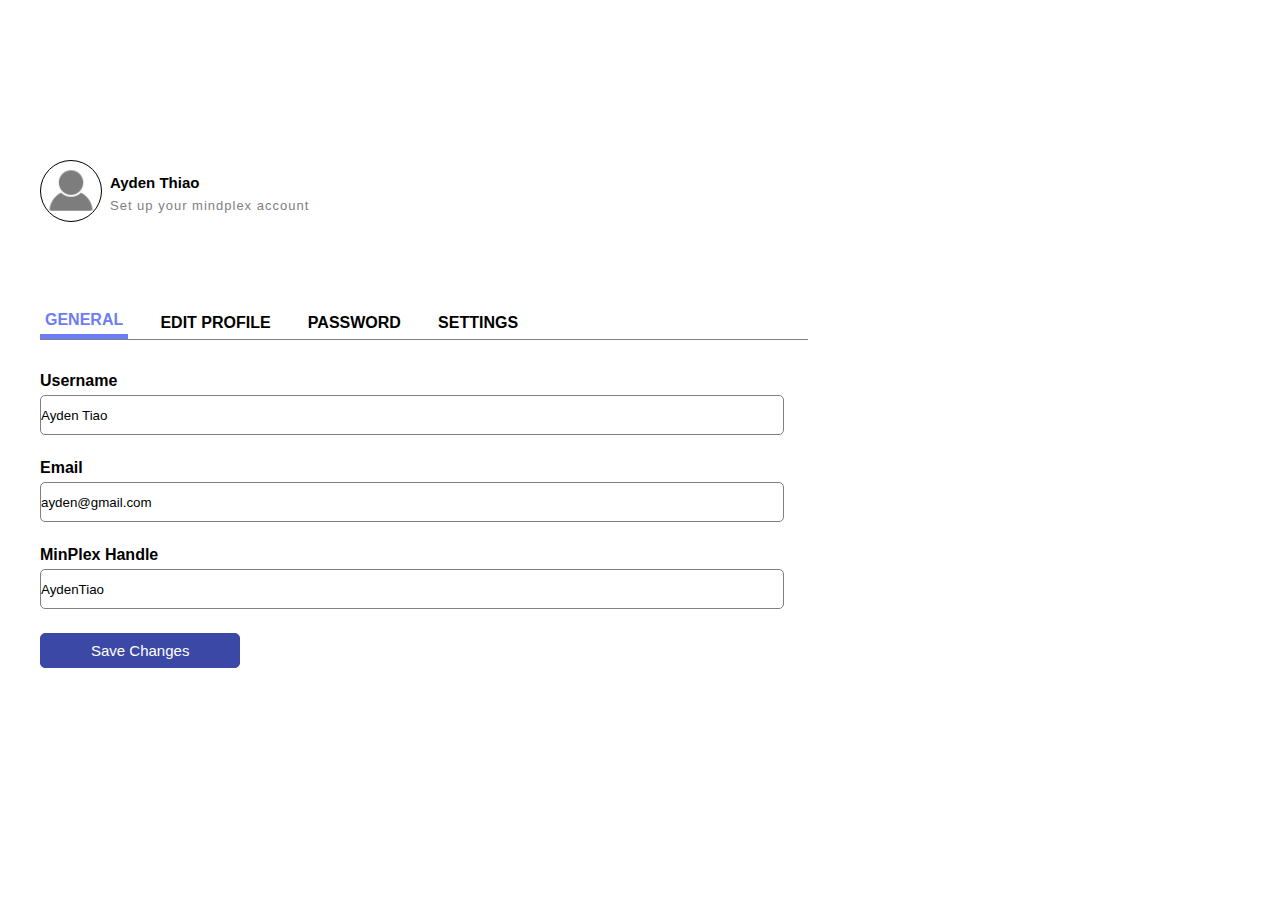
<file: index.html>
<!DOCTYPE html>
<html lang="en">

    <head>
        <meta charset="UTF-8">
        <meta http-equiv="X-UA-Compatible" content="IE=edge">
        <meta name="viewport" content="width=device-width, initial-scale=1.0">
        <link rel="stylesheet" href="assets/general.css">
        <title>Document</title>
    </head>

    <body>
        <!--Profile Section starts here-->
        <div class="profile">
            <div class="profile-img">
                <img src="./assets/profile-img.png" alt="">
            </div>
            <div class="profile-info">
                <h3>Ayden Thiao</h3>
                <p>Set up your mindplex account</p>
            </div>
        </div>

        <!--Profile Section ends here-->
        <!--Profile Edit form starts here-->

        <section class="profile-section">
            <div class="profile-nav">
                <ul class="profile-nav-lists">
                    <a href="./index.html">
                        <li class="profile-nav-lists-list" id="profile-general-nav">General</li>
                    </a>
                    <a href="./edit.html">
                        <li class="profile-nav-lists-list">Edit Profile</li>
                    </a>
                    <a href="./changepassword.html">
                        <li class="profile-nav-lists-list">Password</li>
                    </a>
                    <a href="">
                        <li class="profile-nav-lists-list">Settings</li>
                    </a>
                </ul>
            </div>

            <div class="profile-form">
                <form action="">
                    <div class="profile-input">
                        <label for="profile-name">Username</label>
                        <input type="text" name="" id="profile-name" value="Ayden Tiao">
                    </div>
                    <div class="profile-input">
                        <label for="profile-email">Email</label>
                        <input type="text" name="" id="profile-email" value="ayden@gmail.com">
                    </div>
                    <div class="profile-input">
                        <label for="profile-midplex-handle">MinPlex Handle</label>
                        <input type="text" name="" id="profile-midplex-handle" value="AydenTiao">
                    </div>
                    <button>Save Changes</button>
                </form>
            </div>
        </section>
        <!--Profile edit ends here-->
    </body>

</html>
</file>
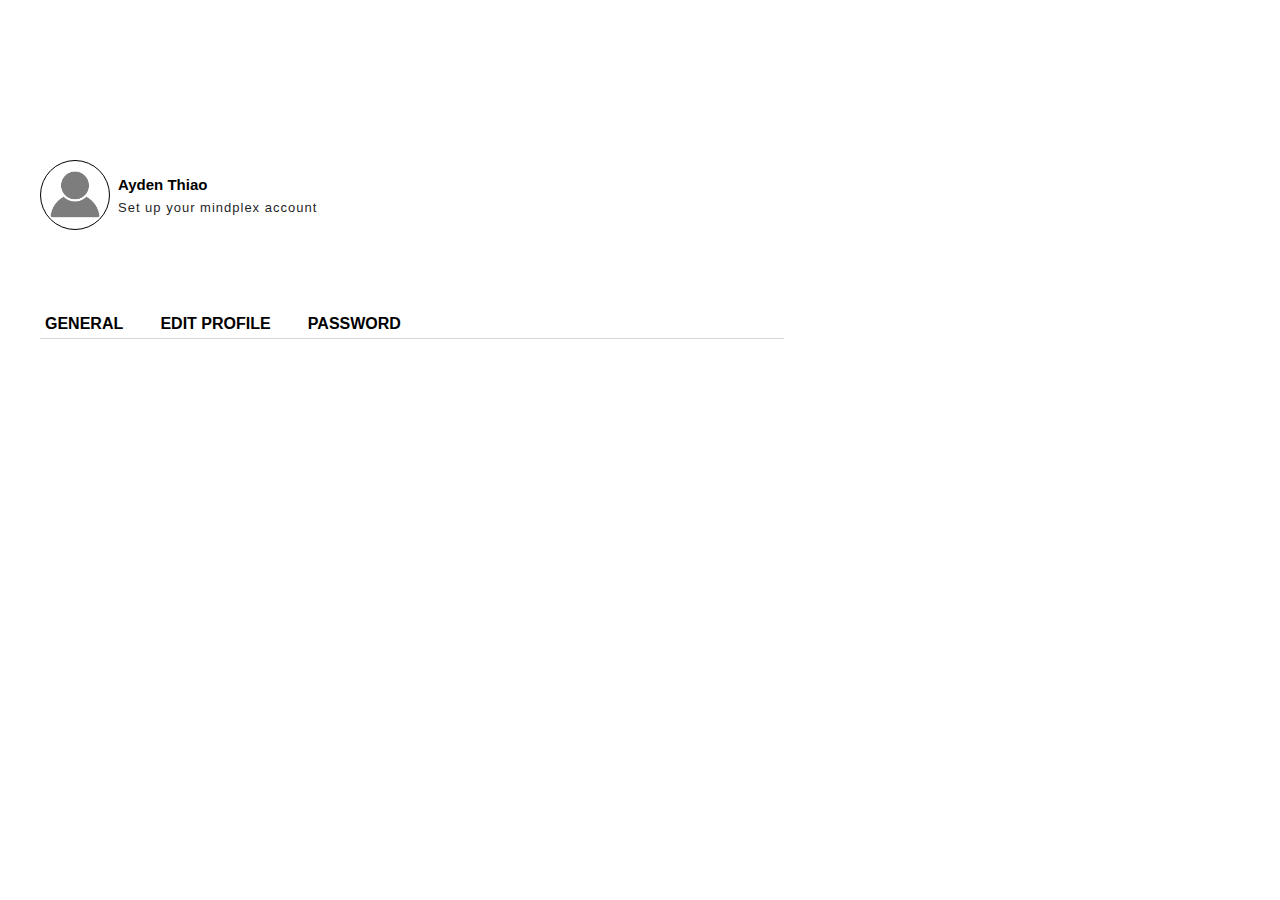
<file: allpages.html>
<!DOCTYPE html>
<html lang="en">

    <head>
        <meta charset="UTF-8">
        <meta http-equiv="X-UA-Compatible" content="IE=edge">
        <meta name="viewport" content="width=device-width, initial-scale=1.0">
        <link rel="stylesheet" href="./allcss.css">
        <title>Document</title>
    </head>

    <body>
        <!--Profile Section starts here-->
        <div class="profile">
            <div class="profile-img">
                <img src="./assets/profile-img.png" alt="">
            </div>
            <div class="profile-info">
                <h3>Ayden Thiao</h3>
                <p>Set up your mindplex account</p>
            </div>
        </div>

        <!--Profile Section ends here-->
        <!--Profile Edit form starts here-->

        <section class="profile-section">
            <div class="profile-nav">
                <ul class="profile-nav-lists">

                    <li class="profile-nav-lists-list" data-tab-target="#general">General</li>


                    <li class="profile-nav-lists-list" data-tab-target="#edit-profile">Edit Profile</li>


                    <li class="profile-nav-lists-list" data-tab-target="#change-password">Password</li>

                    <!-- <a href="">
                        <li class="profile-nav-lists-list">Settings</li>
                    </a> -->
                </ul>
            </div>

            <div data-tab-content class="profile-form" id="general">
                <form action="">
                    <div class="profile-input">
                        <label for="profile-name">Username</label>
                        <input type="text" name="" id="profile-name" value="Ayden Tiao">
                    </div>
                    <div class="profile-input">
                        <label for="profile-email">Email</label>
                        <input type="text" name="" id="profile-email" value="ayden@gmail.com">
                    </div>
                    <div class="profile-input">
                        <label for="profile-midplex-handle">MinPlex Handle</label>
                        <input type="text" name="" id="profile-midplex-handle" value="AydenTiao">
                    </div>
                    <button>Save Changes</button>
                </form>
            </div>



            <div data-tab-content class="edit-profile" id="edit-profile">
                <div class="change-picture">
                    <div class="profile-picture">
                        <img src="assets/profile-img.png" alt="Profile image">
                    </div>
                    <div class="change-form">
                        <form action="">
                            <div class="choose-file-input">
                                <input type="file" name="" id="choose-img">
                                <label for="choose-img">JPG, GIF OR PNG Max size of 800K</label>
                            </div>
                            <button>Upload</button>
                        </form>
                    </div>
                </div>

                <div class="change-info">
                    <form action="">
                        <div class="change-name-input">
                            <label for="name">Name</label>
                            <input type="text" name="" id="name">
                        </div>

                        <div class="change-biography-textarea">
                            <label for="biography">Biography</label>
                            <textarea name="" id="biography" cols="30"
                                rows="10">If you’re here, you probably know about my situation. I’m going to assume that you already know that for the last almost eight months I’ve been fighting a very public battle that involves topics I didn’t know much about until recently boundaries, consent.</textarea>
                        </div>

                        <div class="change-personal-info">
                            <div class="change-education">
                                <label for="education">Education</label>
                                <select name="" id="education">
                                    <option value="0">PHD in design</option>
                                    <option value="1">AI BSC</option>
                                    <option value="2">BA in Economics</option>
                                </select>
                            </div>
                            <div class="change-age">
                                <label for="age">Age</label>
                                <input type="text" name="" id="age">
                            </div>
                            <div class="change-sex">
                                <label for="sex">Sex</label>
                                <input type="text" name="" id="sex">
                            </div>
                        </div>

                        <div class="change-interest">
                            <label for="interest">Interest</label>
                            <select name="" id="interest">
                                <option value="1">CryptoCurrency</option>
                                <option value="2">Data Science</option>
                                <option value="3">Networking</option>
                            </select>
                        </div>
                        <div class="change-social">
                            <label for="social">Social</label>
                            <input type="text" name="" id="social"
                                placeholder="Enter your social media links here and press Enter">
                        </div>
                        <div class="social-media-buttons">
                            <a href="">
                                <span class="social-media-icons">
                                    <img src="./assets/facebookicon.svg" alt="">
                                </span> Linkedin</a>
                            <a href="">
                                <span class="social-media-icons">
                                    <img src="./assets/facebookicon.svg" alt="">
                                </span>
                                Facebook</a>
                        </div>
                        <Button>Save Changes</Button>

                    </form>
                </div>
            </div>



            <div data-tab-content class="profile-form" id="change-password">
                <form action="">
                    <div class="profile-input">
                        <label for="old-password">Old Password</label>
                        <input type="password" name="" id="old-password" value="123456">
                    </div>
                    <div class="profile-input">
                        <label for="new-password">New Password</label>
                        <input type="password" name="" id="new-password">
                    </div>
                    <button>Save Changes</button>
                </form>
            </div>


        </section>
        <!--Profile edit ends here--
        <script src="./assets/js/allpages.js"></script>


    </body>

</html>
</file>
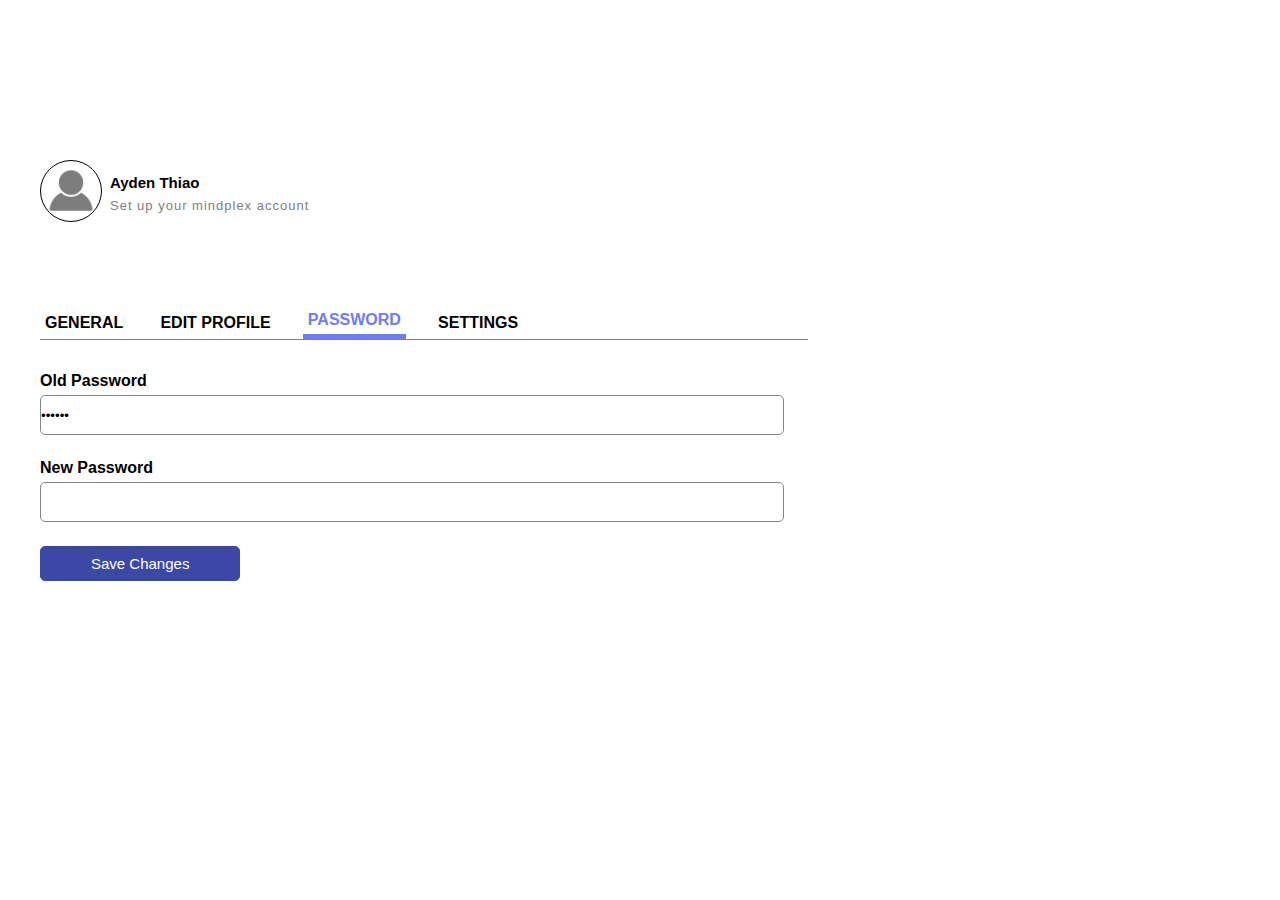
<file: changepassword.html>
<!DOCTYPE html>
<html lang="en">

    <head>
        <meta charset="UTF-8">
        <meta http-equiv="X-UA-Compatible" content="IE=edge">
        <meta name="viewport" content="width=device-width, initial-scale=1.0">
        <link rel="stylesheet" href="assets/changepassword.css">
        <link rel="stylesheet" href="assets/fontawesome-free-6.1.1-web/css/all.min.css">
        <title>Document</title>
    </head>

    <body>
        <!--Profile Section starts here-->
        <div class="profile">
            <div class="profile-img">
                <img src="./assets/profile-img.png" alt="">
            </div>
            <div class="profile-info">
                <h3>Ayden Thiao</h3>
                <p>Set up your mindplex account</p>
            </div>
        </div>

        <!--Profile Section ends here-->

        <section class="profile-section">
            <div class="profile-nav">
                <ul class="profile-nav-lists">
                    <a href="">
                        <a href="/./index.html">
                            <li class="profile-nav-lists-list">General</li>
                        </a>
                        <a href="./edit.html">
                            <li class="profile-nav-lists-list">Edit Profile</li>
                        </a>
                        <a href="./changepassword.html">
                            <li class="profile-nav-lists-list" id="change-password-nav">Password</li>
                        </a>
                        <a href="#">
                            <li class="profile-nav-lists-list">Settings</li>
                        </a>
                </ul>
            </div>

            <div class="profile-form">
                <form action="">
                    <div class="profile-input">
                        <label for="old-password">Old Password</label>
                        <input type="password" name="" id="old-password" value="123456">
                    </div>
                    <div class="profile-input">
                        <label for="new-password">New Password</label>
                        <input type="password" name="" id="new-password">
                    </div>
                    <button>Save Changes</button>
                </form>
            </div>
        </section>


    </body>

</html>
</file>
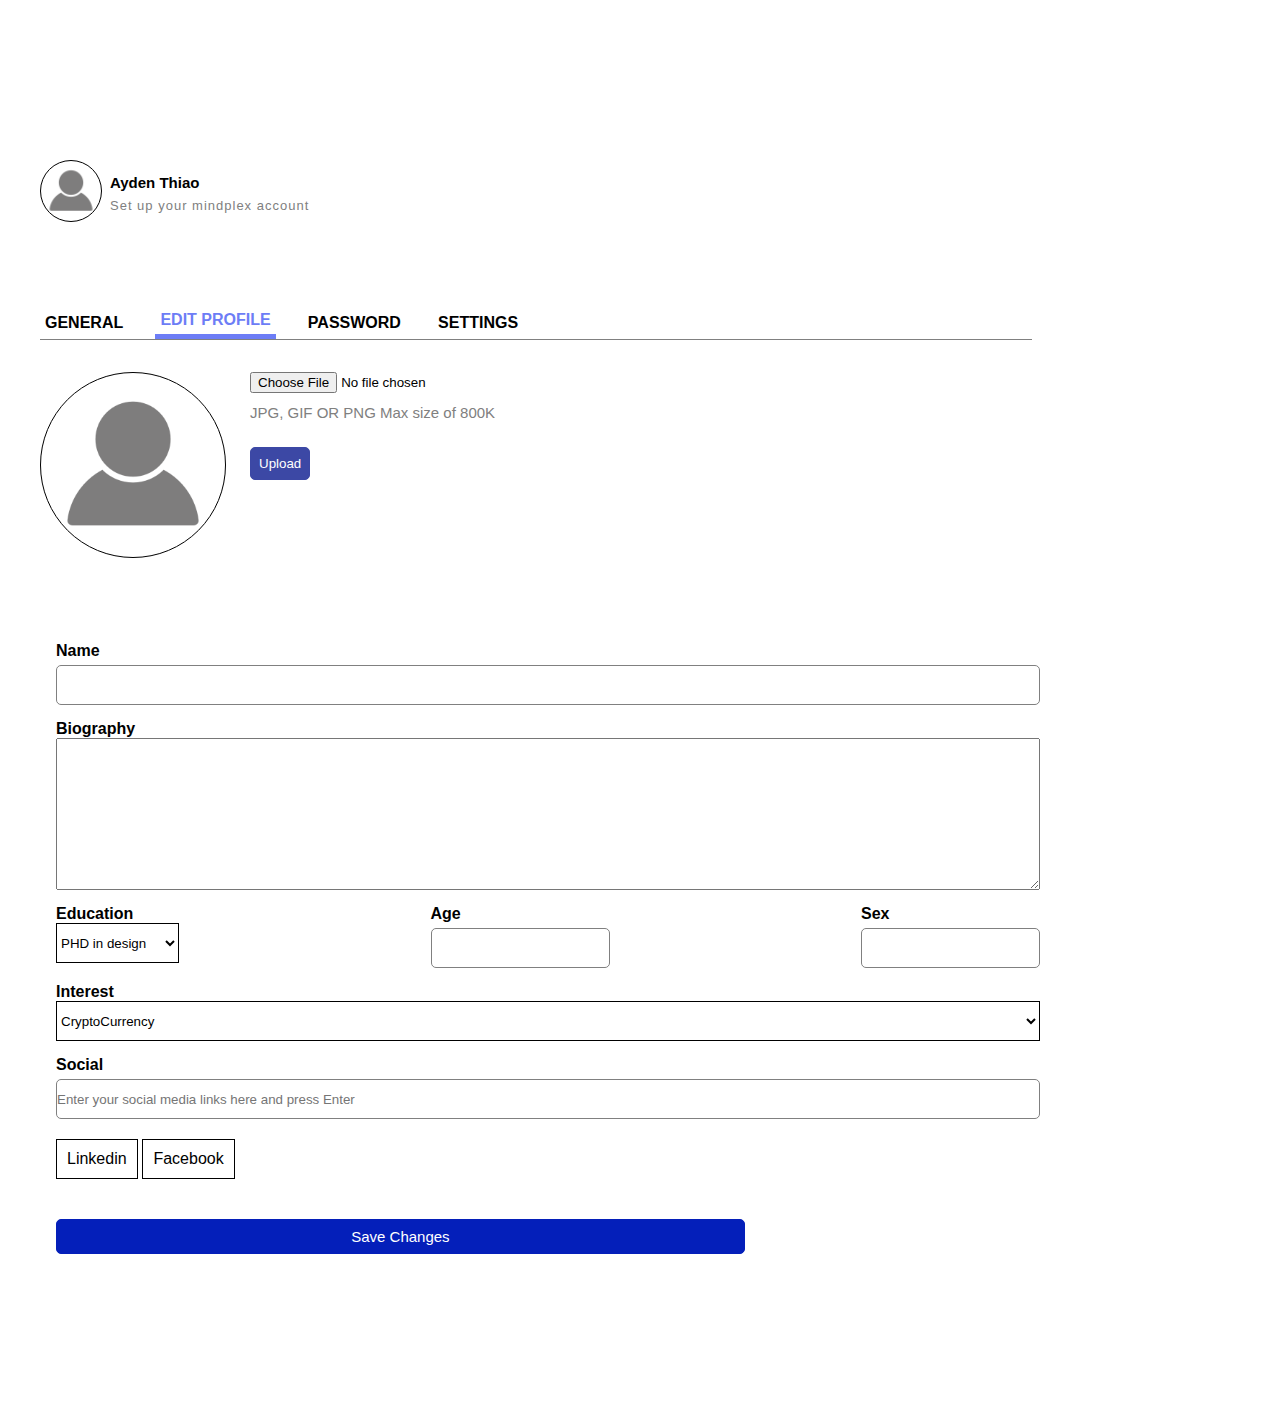
<file: edit.html>
<!DOCTYPE html>
<html lang="en">

    <head>
        <meta charset="UTF-8">
        <meta http-equiv="X-UA-Compatible" content="IE=edge">
        <meta name="viewport" content="width=device-width, initial-scale=1.0">
        <link rel="stylesheet" href="assets/edit.css">
        <title>Document</title>
    </head>

    <body>
        <div class="profile">
            <div class="profile-img">
                <img src="./assets/profile-img.png" alt="">
            </div>
            <div class="profile-info">
                <h3>Ayden Thiao</h3>
                <p>Set up your mindplex account</p>
            </div>
        </div>


        <section class="profile-section">
            <div class="profile-nav">
                <ul class="profile-nav-lists">
                    <a href="./index.html">
                        <li class="profile-nav-lists-list">General</li>
                    </a>
                    <a href="./edit.html">
                        <li class="profile-nav-lists-list" id="profile-nav-list-edit">Edit Profile</li>
                    </a>
                    <a href="./changepassword.html">
                        <li class="profile-nav-lists-list">Password</li>
                    </a>
                    <a href="">
                        <li class="profile-nav-lists-list">Settings</li>
                    </a>
                </ul>
            </div>

            <div class="change-picture">
                <div class="profile-picture">
                    <img src="assets/profile-img.png" alt="Profile image">
                </div>
                <div class="change-form">
                    <form action="">
                        <div class="choose-file-input">
                            <input type="file" name="" id="choose-img">
                            <label for="choose-img">JPG, GIF OR PNG Max size of 800K</label>
                        </div>
                        <button>Upload</button>
                    </form>
                </div>
            </div>

            <div class="change-info">
                <form action="">
                    <div class="change-name-input">
                        <label for="name">Name</label>
                        <input type="text" name="" id="name">
                    </div>

                    <div class="change-biography-textarea">
                        <label for="biography">Biography</label>
                        <textarea name="" id="biography" cols="30" rows="10"></textarea>
                    </div>

                    <div class="change-personal-info">
                        <div class="change-education">
                            <label for="education">Education</label>
                            <select name="" id="education">
                                <option value="0">PHD in design</option>
                                <option value="1">AI BSC</option>
                                <option value="2">BA in Economics</option>
                            </select>
                        </div>
                        <div class="change-age">
                            <label for="age">Age</label>
                            <input type="text" name="" id="age">
                        </div>
                        <div class="change-sex">
                            <label for="sex">Sex</label>
                            <input type="text" name="" id="sex">
                        </div>
                    </div>

                    <div class="change-interest">
                        <label for="interest">Interest</label>
                        <select name="" id="interest">
                            <option value="1">CryptoCurrency</option>
                            <option value="2">Data Science</option>
                            <option value="3">Networking</option>
                        </select>
                    </div>
                    <div class="change-social">
                        <label for="social">Social</label>
                        <input type="text" name="" id="social"
                            placeholder="Enter your social media links here and press Enter">
                    </div>
                    <div class="social-media-buttons">
                        <a href="">Linkedin</a>
                        <a href="">Facebook</a>
                    </div>
                    <Button>Save Changes</Button>

                </form>
            </div>
        </section>
    </body>

</html>
</file>
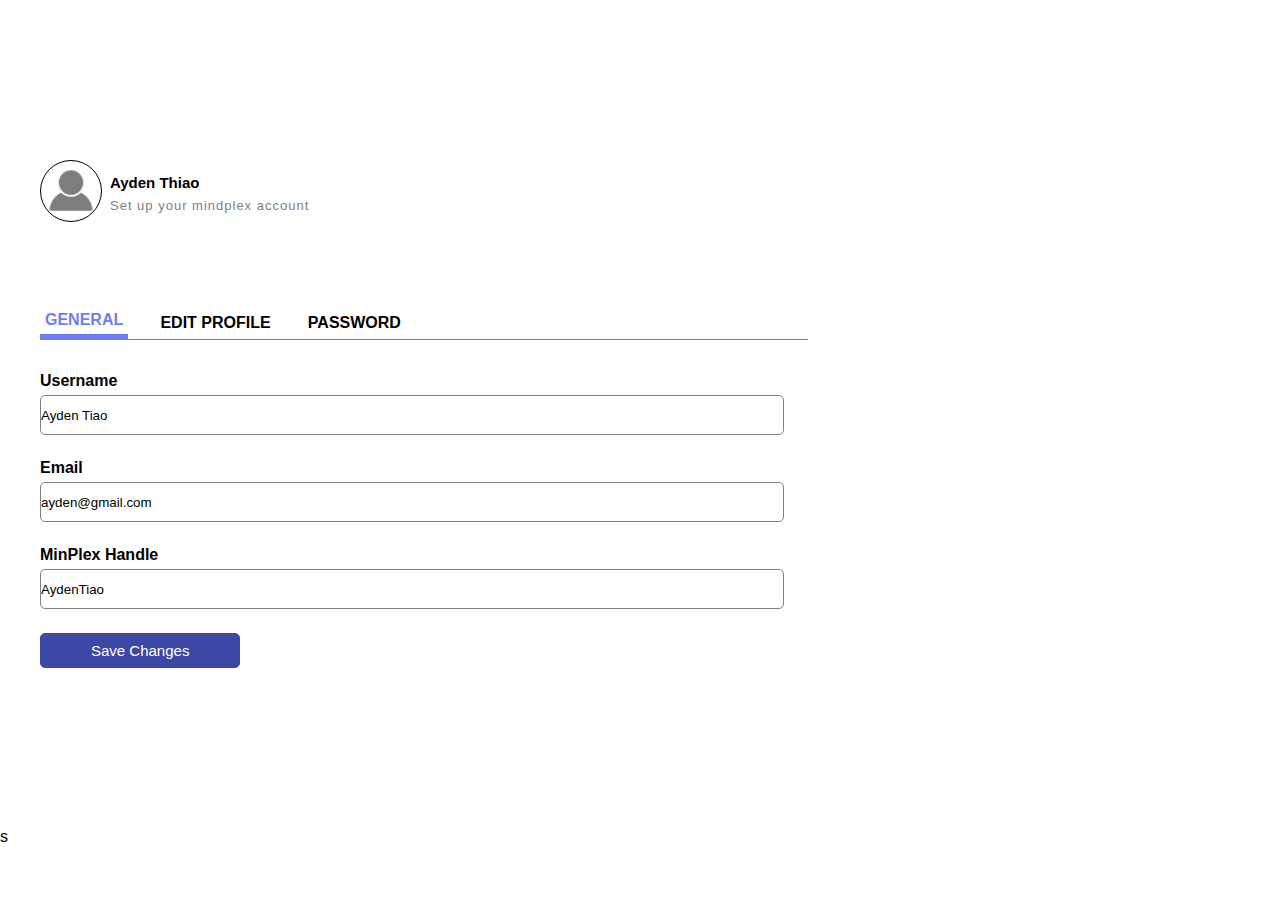
<file: general.html>
<!DOCTYPE html>
<html lang="en">

    <head>
        <meta charset="UTF-8">
        <meta http-equiv="X-UA-Compatible" content="IE=edge">
        <meta name="viewport" content="width=device-width, initial-scale=1.0">
        <link rel="stylesheet" href="assets/general.css">

        <title>Document</title>
    </head>

    <body>
        <!--Profile Section starts here-->
        <div class="profile">
            <div class="profile-img">
                <img src="./assets/profile-img.png" alt="">
            </div>
            <div class="profile-info">
                <h3>Ayden Thiao</h3>
                <p>Set up your mindplex account</p>
            </div>
        </div>

        <!--Profile Section ends here-->
        <!--Profile Edit form starts here-->

        <section class="profile-section">
            <div class="profile-nav">
                <ul class="profile-nav-lists">
                    <a href="./general.html">
                        <li class="profile-nav-lists-list" id="profile-general-nav">General</li>
                    </a>
                    <a href="./edit.html">
                        <li class="profile-nav-lists-list">Edit Profile</li>
                    </a>
                    <a href="./changepassword.html">
                        <li class="profile-nav-lists-list">Password</li>
                    </a>
                    <!-- <a href="">
                        <li class="profile-nav-lists-list">Settings</li>
                    </a> -->
                </ul>
            </div>

            <div class="profile-form">
                <form action="">
                    <div class="profile-input">
                        <label for="profile-name">Username</label>
                        <input type="text" name="" id="profile-name" value="Ayden Tiao">
                    </div>
                    <div class="profile-input">
                        <label for="profile-email">Email</label>
                        <input type="text" name="" id="profile-email" value="ayden@gmail.com">
                    </div>
                    <div class="profile-input">
                        <label for="profile-midplex-handle">MinPlex Handle</label>
                        <input type="text" name="" id="profile-midplex-handle" value="AydenTiao">
                    </div>
                    <button>Save Changes</button>
                </form>
            </div>
        </section>
        <!--Profile edit ends here-->

        <script>
            const tabs = document.querySelectorAll('[data-tab-target]')
            const tabContents = document.querySelectorAll('[data-tab-content]')

            tabs.forEach(tab => {
                tab.addEventListener('click', () => {
                    const target = document.querySelector(tab.dataset.tabTarget)
                    tabContents.forEach(tabContent => {
                        tabContent.classList.remove('active')
                    })
                    tabs.forEach(tab => {
                        tab.classList.remove('active-click')
                    })
                    tab.classList.add('active-click')
                    target.classList.add('active')
                })
            })
        </script>s
    </body>

</html>
</file>
<file: assets/general.css>
* {
    margin: 0px;
    padding: 0px;
    box-sizing: border-box;
    font-family: sans-serif;
}

.profile {
    margin-left: 2.5em;
    margin-top: 10em;
    display: flex;
    align-items: center;
    justify-content: flex-start;
    margin-bottom: 5em;
}

.profile .profile-img {
    margin-right: 0.5em;
    width: 5%;
}

.profile .profile-img img {
    width: 100%;
    border: 1px solid black;
    border-radius: 100%;
}

.profile .profile-info {
    display: flex;
    flex-direction: column;
}

.profile .profile-info h3 {
    font-size: 15px;
}

.profile .profile-info p {
    font-size: 13px;
    font-weight: 4;
    letter-spacing: 1px;
    color: gray;
    margin-top: 7px;
}

/*End of Profile section*/

.profile-section {
    display: flex;
    flex-direction: column;
    margin-bottom: 10em;
}

.profile-section .profile-nav-lists {
    display: flex;
    align-items: center;
    margin-bottom: 2em;
    border-bottom: 1px solid gray;
    margin-left: 2.5em;
    margin-right: 5em;
}

.profile-section .profile-nav-lists a {
    text-decoration: none;
    color: black;
}

.profile-section .profile-nav-lists .profile-nav-lists-list {
    margin-right: 1.7em;
    list-style: none;
    text-transform: uppercase;
    font-weight: bold;
    padding: 5px;
}

.profile-section .profile-nav-lists .profile-nav-lists-list:hover {
    cursor: pointer;
}

.profile-section .profile-nav-lists a #profile-general-nav {
    border-bottom: 5px solid #6D7DF6;
    color: #6D7DF6;
}

@media screen and (max-width:638px) {
    .profile-section .profile-nav-lists a .profile-nav-lists-list {
        font-size: 10px;
    }
}

.profile-section .profile-form {
    margin-left: 2.5em;

}

.profile-section .profile-form .profile-input {
    display: flex;
    flex-direction: column;
    margin-bottom: 1.5em;
}

.profile-section .profile-form .profile-input input {
    width: 80%;
    height: 3em;
    margin-top: 5px;
    border-radius: 5px;
    border: 1px solid gray;
}

.profile-section .profile-form .profile-input label {
    font-weight: bold;
}

.profile-section .profile-form button {
    padding: 8px 50px;
    background-color: #3C48A5;
    border: 1px solid #3C48A5;
    color: white;
    font-size: 15px;
    border-radius: 5px;
}

.profile-section .profile-form button:hover {
    cursor: pointer;
}

@media screen and (min-width:637px) {
    .profile-section .profile-form .profile-input input {
        width: 60%;
    }

    .profile-section .profile-nav-lists {
        width: 60%;
    }
}
</file>
<file: allcss.css>
:root {
    --border-color: #D9D5D5;
    --button-color: #FFFFFF;
    --button-bg-color: #3C48A5;
    --button-width: 316px;
    --button-height: 50px;
    --input-border-color: #878686;
    --active-tab-color: #6D7DF6;
    --profile-info-color: #1F1F1F;
}

* {
    margin: 0px;
    padding: 0px;
    box-sizing: border-box;
    font-family: sans-serif;
}

body {
    overflow-x: hidden;
}

.profile {
    margin-left: 2.5em;
    margin-top: 10em;
    display: flex;
    align-items: center;
    justify-content: flex-start;
    margin-bottom: 5em;
}

.profile .profile-img {
    margin-right: 0.5em;
    width: 70px;
    height: 70px;
}

.profile .profile-img img {
    width: 100%;
    border: 1px solid black;
    border-radius: 100%;
}

.profile .profile-info {
    display: flex;
    flex-direction: column;
}

.profile .profile-info h3 {
    font-size: 15px;
}

.profile .profile-info p {
    font-size: 13px;
    font-weight: 4;
    letter-spacing: 1px;
    color: var(--profile-info-color);
    ;
    margin-top: 7px;
}

/**End of Profile styling*/


.profile-section {
    display: flex;
    flex-direction: column;
    margin-bottom: 10em;
    margin-left: 2.5em;
}

.profile-section .profile-nav-lists {
    display: flex;
    align-items: center;
    width: 70%;
    margin-bottom: 2em;
    border-bottom: 1px solid var(--border-color);
    /* margin-left: 2.5em; */
    margin-right: 5em;
}

.profile-section .profile-nav-lists a {
    text-decoration: none;
    color: black;
}

.profile-section .profile-nav-lists .profile-nav-lists-list {
    margin-right: 1.7em;
    list-style: none;
    text-transform: uppercase;
    font-weight: bold;
    padding: 5px;
}

.profile-section .profile-nav-lists .profile-nav-lists-list:hover {
    cursor: pointer;
}


.profile-section .profile-nav-lists a #profile-nav-list-edit {
    border-bottom: 5px solid var(--active-tab-color);
    color: var(--active-tab-color);
}

@media screen and (max-width:638px) {
    .profile-section {
        margin-left: 1.5em;
        margin-right: 1em;
    }

    .profile-section .profile-nav-lists .profile-nav-lists-list {
        font-size: 10px;
    }
}

.profile-section .change-picture {
    display: flex;
    margin-bottom: 5em;
}

.profile-section .change-picture .profile-picture {
    margin-right: 1.5em;
    width: 100%;
}

.profile-section .change-picture .profile-picture img {
    width: 100%;
    border: 1px solid black;
    border-radius: 100%;
}

/* 
.profile-section .change-picture .change-form .choose-file-input input {
    border: 1px solid gray;
} */
.profile-section .change-picture .change-form .choose-file-input {
    display: flex;
    flex-direction: column;
}

.profile-section .change-picture .change-form .choose-file-input label {
    font-size: 10px;
    font-weight: 2;
    color: gray;
    margin-top: 0.7em;
}

.profile-section .change-picture .change-form button {
    margin-top: 2em;
    width: 107px;
    height: 50px;
    background-color: var(--button-bg-color);
    border: 1px solid var(--border-color);
    color: var(--button-color);
    border-radius: 5px;
}

.profile-section .change-info {
    /* padding-right: 2em;
    padding-left: 1em; */
    max-width: 950px;
    /* outline: 1px solid black; */
}

.profile-section .change-info form {
    display: flex;
    flex-direction: column;
    width: 100%;
}

.profile-section .change-info form .change-personal-info {
    display: flex;
    justify-content: space-around;
    align-items: center;
    flex-wrap: nowrap;
    width: 100%;

}



.profile-section .change-info form .change-personal-info .change-education,
.profile-section .change-info form .change-personal-info .change-sex,
.profile-section .change-info form .change-personal-info .change-age {
    /* outline: 1px solid black; */
    width: 100%;
    padding: 20px;
    padding-left: 0px;
}

.profile-section .change-info form .change-personal-info .change-sex {
    padding-right: 0px;
}

.profile-section .change-info form .change-personal-info input {
    width: 100%;
    border: 1px solid var(--input-border-color);
    margin-right: 10px;
}

.profile-section .change-info form .change-personal-info select {
    width: 100%;
}



.profile-section .change-info form .change-biography-textarea textarea {
    padding-left: 18px;
    padding-top: 20px;
    padding-bottom: 21px;
}


.profile-section .change-info form .change-name-input,
.profile-section .change-info form .change-biography-textarea,
.profile-section .change-info form .change-interest,
.profile-section .change-info-form .change-social,
.profile-section .change-info form .change-personal-info .change-education,
.profile-section .change-info form .change-personal-info .change-sex,
.profile-section .change-info form .change-personal-info .change-age,
.profile-section .change-info form .change-social {
    display: flex;
    flex-direction: column;
    margin-bottom: 15px;
    width: 100%;

}

.profile-section .change-info form .change-name-input input,
.profile-section .change-info-form .change-social input,
.profile-section .change-info form .change-personal-info .change-sex input,
.profile-section .change-info form .change-personal-info .change-age input,
.profile-section .change-info form .change-social input {
    width: 100%;
    height: 3em;
    margin-top: 5px;
    border-radius: 5px;
    border: 1px solid gray;
}

.profile-section .change-info form .change-interest select,
.profile-section .change-info form .change-personal-info .change-education select {
    border: 1px solid black;
    background-color: white;
    height: 3em;
}

.profile-section .change-info form label {
    font-weight: bold;
}

.profile-section .change-info form .social-media-buttons {
    margin-bottom: 2.5em;
    margin-top: 0.3em;
    display: flex;
    flex-wrap: wrap;
}

.profile-section .change-info form .social-media-buttons a {
    text-decoration: none;
    padding: 10px;
    border: 1px solid black;
    color: black;
    margin-right: 0.3em;
    display: flex;
    flex-wrap: nowrap;
    justify-content: center;
    align-items: center;

}

.profile-section .change-info form .social-media-buttons a .social-media-icons img {
    width: 20px;
    height: 21px;

}

.profile-section .change-info form .social-media-buttons a .social-media-icons {
    display: flex;
    margin-right: 3px;

}

/* .profile-section .change-info form .social-media-buttons a .social-media-icons img {
    width: 100%;
    height: 100%;
} */


.profile-section .change-info form button {
    width: var(--button-width);
    height: var(--button-height);
    background-color: var(--button-bg-color);
    border: 1px solid var(--button-color);
    border-radius: 5px;
    color: white;
    font-size: 15px;
}

.profile-section .change-info form button:hover {
    cursor: pointer;
}

@media screen and (min-width:411px) {
    .profile-section .change-picture .profile-picture {
        margin-right: 1.5em;
        width: 15%;
    }

    /* .profile-section .change-info {  
        padding-right: 15em;
        padding-left: 1em;
    } */

    .profile-section .change-info form .change-name-input input,
    .profile-section .change-info-form .change-social input,
    .profile-section .change-info form .change-personal-info .change-sex input,
    .profile-section .change-info form .change-personal-info .change-age input,
    .profile-section .change-info form .change-social input {
        width: 100%;
    }



}

@media screen and (min-width:600px) {
    .profile-section .change-picture .change-form .choose-file-input label {
        font-size: 15px;
    }
}





.profile-section .profile-form {
    /* display: none; */
    margin-left: 2.5em;
}

.profile-section .profile-form .profile-input {
    display: flex;
    flex-direction: column;
    margin-bottom: 1.5em;
}

.profile-section .profile-form .profile-input input {
    width: 80%;
    height: 3em;
    margin-top: 5px;
    border-radius: 5px;
    border: 1px solid var(--border-color);
    padding-left: 20px;
    padding-bottom: 14px;
    padding-top: 20px;
}

.profile-section .profile-form .profile-input label {
    font-weight: bold;

}

.profile-section .profile-form button {
    width: var(--button-width);
    height: var(--button-height);
    background-color: var(--button-bg-color);
    border: 1px solid var(--border-color);
    color: var(--button-color);
    font-size: 15px;
    border-radius: 5px;
}

.profile-section .profile-form button:hover {
    cursor: pointer;
}

@media screen and (min-width:637px) {
    .profile-section .profile-form .profile-input input {
        width: 60%;
    }

    .profile-section .profile-nav-lists {
        width: 60%;
    }
}

[data-tab-content] {
    display: none;
}


.active[data-tab-content] {
    display: block;
}

.active-click {
    color: var(--active-tab-color);
}



.active-click::after {
    content: " ";
    display: block;
    background-color: var(--active-tab-color);
}
</file>
<file: assets/changepassword.css>
* {
    margin: 0px;
    padding: 0px;
    box-sizing: border-box;
    font-family: sans-serif;
}

.profile {
    margin-left: 2.5em;
    margin-top: 10em;
    display: flex;
    align-items: center;
    justify-content: flex-start;
    margin-bottom: 5em;
}

.profile .profile-img {
    margin-right: 0.5em;
    width: 5%;
}

.profile .profile-img img {
    width: 100%;
    border: 1px solid black;
    border-radius: 100%;
}

.profile .profile-info {
    display: flex;
    flex-direction: column;
}

.profile .profile-info h3 {
    font-size: 15px;
}

.profile .profile-info p {
    font-size: 13px;
    font-weight: 4;
    letter-spacing: 1px;
    color: gray;
    margin-top: 7px;
}

.profile-section {
    display: flex;
    flex-direction: column;
    margin-bottom: 10em;
}

.profile-section .profile-nav-lists {
    display: flex;
    align-items: center;
    margin-bottom: 2em;
    border-bottom: 1px solid gray;
    margin-left: 2.5em;
    margin-right: 5em;
}

.profile-section .profile-nav-lists a {
    text-decoration: none;
    color: black;
}

.profile-section .profile-nav-lists .profile-nav-lists-list {
    margin-right: 1.7em;
    list-style: none;
    text-transform: uppercase;
    font-weight: bold;
    padding: 5px;
}

.profile-section .profile-nav-lists .profile-nav-lists-list:hover {
    cursor: pointer;
}

.profile-section .profile-nav-lists #change-password-nav {
    border-bottom: 5px solid #6D7DF6;
    color: #6D7DF6;
}

@media screen and (max-width:638px) {
    .profile-section .profile-nav-lists .profile-nav-lists-list {
        font-size: 10px;
    }
}

.profile-section .profile-form {
    margin-left: 2.5em;
}

.profile-section .profile-form .profile-input {
    display: flex;
    flex-direction: column;
    margin-bottom: 1.5em;
}

.profile-section .profile-form .profile-input input {
    width: 80%;
    height: 3em;
    margin-top: 5px;
    border-radius: 5px;
    border: 1px solid #878686;
}

.profile-section .profile-form .profile-input label {
    font-weight: bold;

}

.profile-section .profile-form button {
    padding: 8px 50px;
    background-color: #3C48A5;
    border: 1px solid #3C48A5;
    color: white;
    font-size: 15px;
    border-radius: 5px;
}

.profile-section .profile-form button:hover {
    cursor: pointer;
}

@media screen and (min-width:637px) {
    .profile-section .profile-form .profile-input input {
        width: 60%;
    }

    .profile-section .profile-nav-lists {
        width: 60%;
    }
}
</file>
<file: assets/edit.css>
* {
    margin: 0px;
    padding: 0px;
    box-sizing: border-box;
    font-family: sans-serif;
}

body {
    overflow-x: hidden;
}

.profile {
    margin-left: 2.5em;
    margin-top: 10em;
    display: flex;
    align-items: center;
    justify-content: flex-start;
    margin-bottom: 5em;
}

.profile .profile-img {
    margin-right: 0.5em;
    width: 5%;
}

.profile .profile-img img {
    width: 100%;
    border: 1px solid black;
    border-radius: 100%;
}

.profile .profile-info {
    display: flex;
    flex-direction: column;
}

.profile .profile-info h3 {
    font-size: 15px;
}

.profile .profile-info p {
    font-size: 13px;
    font-weight: 4;
    letter-spacing: 1px;
    color: gray;
    margin-top: 7px;
}

/**End of Profile styling*/


.profile-section {
    display: flex;
    flex-direction: column;
    margin-bottom: 10em;
    margin-left: 2.5em;
}

.profile-section .profile-nav-lists {
    display: flex;
    align-items: center;
    width: 80%;
    margin-bottom: 2em;
    border-bottom: 1px solid gray;
    /* margin-left: 2.5em; */
    margin-right: 5em;
}

.profile-section .profile-nav-lists a {
    text-decoration: none;
    color: black;
}

.profile-section .profile-nav-lists .profile-nav-lists-list {
    margin-right: 1.7em;
    list-style: none;
    text-transform: uppercase;
    font-weight: bold;
    padding: 5px;
}

.profile-section .profile-nav-lists .profile-nav-lists-list:hover {
    cursor: pointer;
}


.profile-section .profile-nav-lists a #profile-nav-list-edit {
    border-bottom: 5px solid #6D7DF6;
    color: #6D7DF6;
}

@media screen and (max-width:638px) {
    .profile-section .profile-nav-lists .profile-nav-lists-list {
        font-size: 10px;
    }
}

.profile-section .change-picture {
    display: flex;
    margin-bottom: 5em;
}

.profile-section .change-picture .profile-picture {
    margin-right: 1.5em;
    width: 100%;
}

.profile-section .change-picture .profile-picture img {
    width: 100%;
    border: 1px solid black;
    border-radius: 100%;
}

/* 
.profile-section .change-picture .change-form .choose-file-input input {
    border: 1px solid gray;
} */
.profile-section .change-picture .change-form .choose-file-input {
    display: flex;
    flex-direction: column;
}

.profile-section .change-picture .change-form .choose-file-input label {
    font-size: 10px;
    font-weight: 2;
    color: gray;
    margin-top: 0.7em;
}

.profile-section .change-picture .change-form button {
    margin-top: 2em;
    padding: 8px;
    background-color: #3C48A5;
    border: 1px solid #3C48A5;
    color: white;
    border-radius: 5px;
}

.profile-section .change-info {
    padding-right: 2em;
    padding-left: 1em;
}

.profile-section .change-info form {
    display: flex;
    flex-direction: column;
}

.profile-section .change-info form .change-personal-info {
    display: flex;
    justify-content: space-between;
    flex-wrap: wrap;
    width: 100%;

}

.profile-section .change-info form .change-personal-info input {
    width: 100%;
    border: 1px solid gray;
}

.profile-section .change-info form .change-name-input,
.profile-section .change-info form .change-biography-textarea,
.profile-section .change-info form .change-interest,
.profile-section .change-info-form .change-social,
.profile-section .change-info form .change-personal-info .change-education,
.profile-section .change-info form .change-personal-info .change-sex,
.profile-section .change-info form .change-personal-info .change-age,
.profile-section .change-info form .change-social {
    display: flex;
    flex-direction: column;
    margin-bottom: 15px;

}

.profile-section .change-info form .change-name-input input,
.profile-section .change-info-form .change-social input,
.profile-section .change-info form .change-personal-info .change-sex input,
.profile-section .change-info form .change-personal-info .change-age input,
.profile-section .change-info form .change-social input {
    width: 100%;
    height: 3em;
    margin-top: 5px;
    border-radius: 5px;
    border: 1px solid gray;
}

.profile-section .change-info form .change-interest select,
.profile-section .change-info form .change-personal-info .change-education select {
    border: 1px solid black;
    background-color: white;
    height: 3em;
}

.profile-section .change-info form label {
    font-weight: bold;
}

.profile-section .change-info form .social-media-buttons {
    margin-bottom: 2.5em;
    margin-top: 0.3em;
    display: flex;
    flex-wrap: wrap;
}

.profile-section .change-info form .social-media-buttons a {
    text-decoration: none;
    padding: 10px;
    border: 1px solid black;
    color: black;
    margin-right: 0.3em;
}

.profile-section .change-info form button {
    width: 70%;
    padding: 8px 40px;
    background-color: #041fba;
    border: 1px solid #041fba;
    border-radius: 5px;
    color: white;
    font-size: 15px;
}

.profile-section .change-info form button:hover {
    cursor: pointer;
}

@media screen and (min-width:411px) {
    .profile-section .change-picture .profile-picture {
        margin-right: 1.5em;
        width: 15%;
    }

    .profile-section .change-info {
        padding-right: 15em;
        padding-left: 1em;
    }

    .profile-section .change-info form .change-name-input input,
    .profile-section .change-info-form .change-social input,
    .profile-section .change-info form .change-personal-info .change-sex input,
    .profile-section .change-info form .change-personal-info .change-age input,
    .profile-section .change-info form .change-social input {
        width: 100%;
    }



}

@media screen and (min-width:600px) {
    .profile-section .change-picture .change-form .choose-file-input label {
        font-size: 15px;
    }
}
</file>
